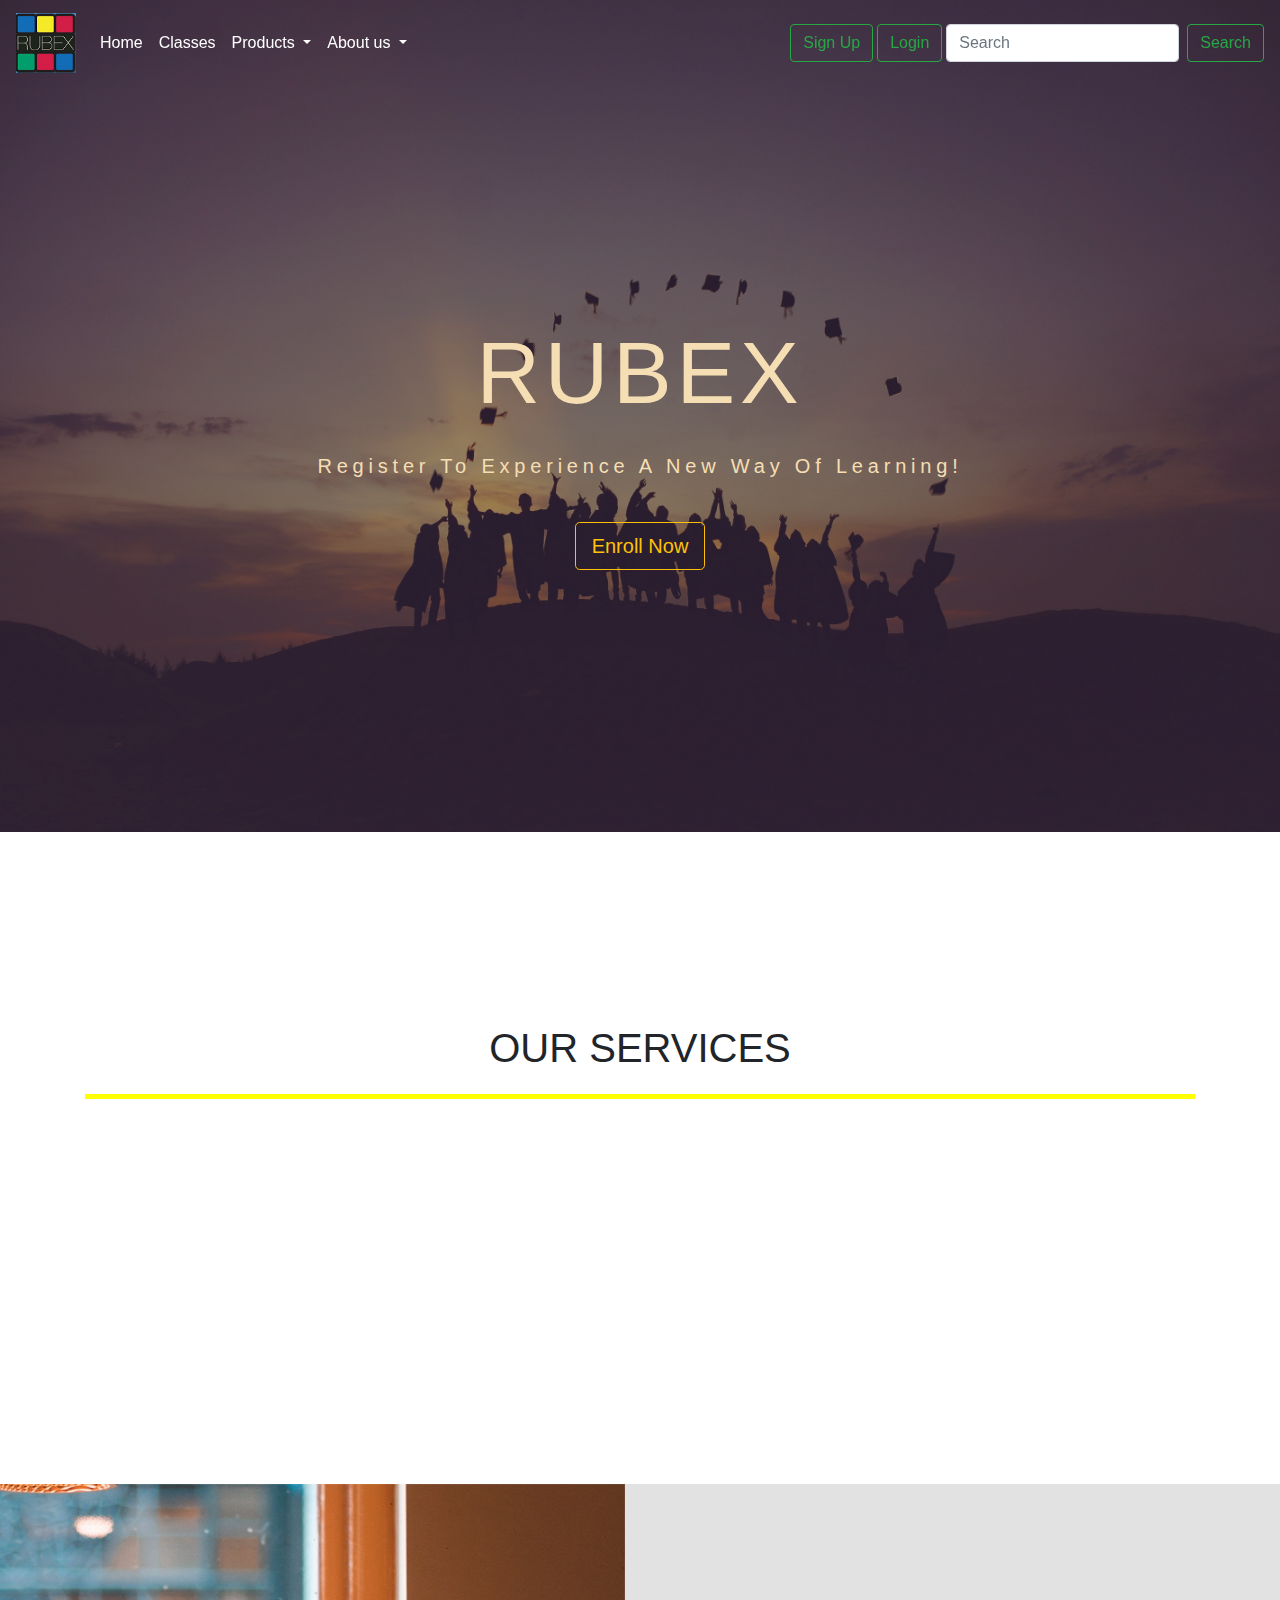
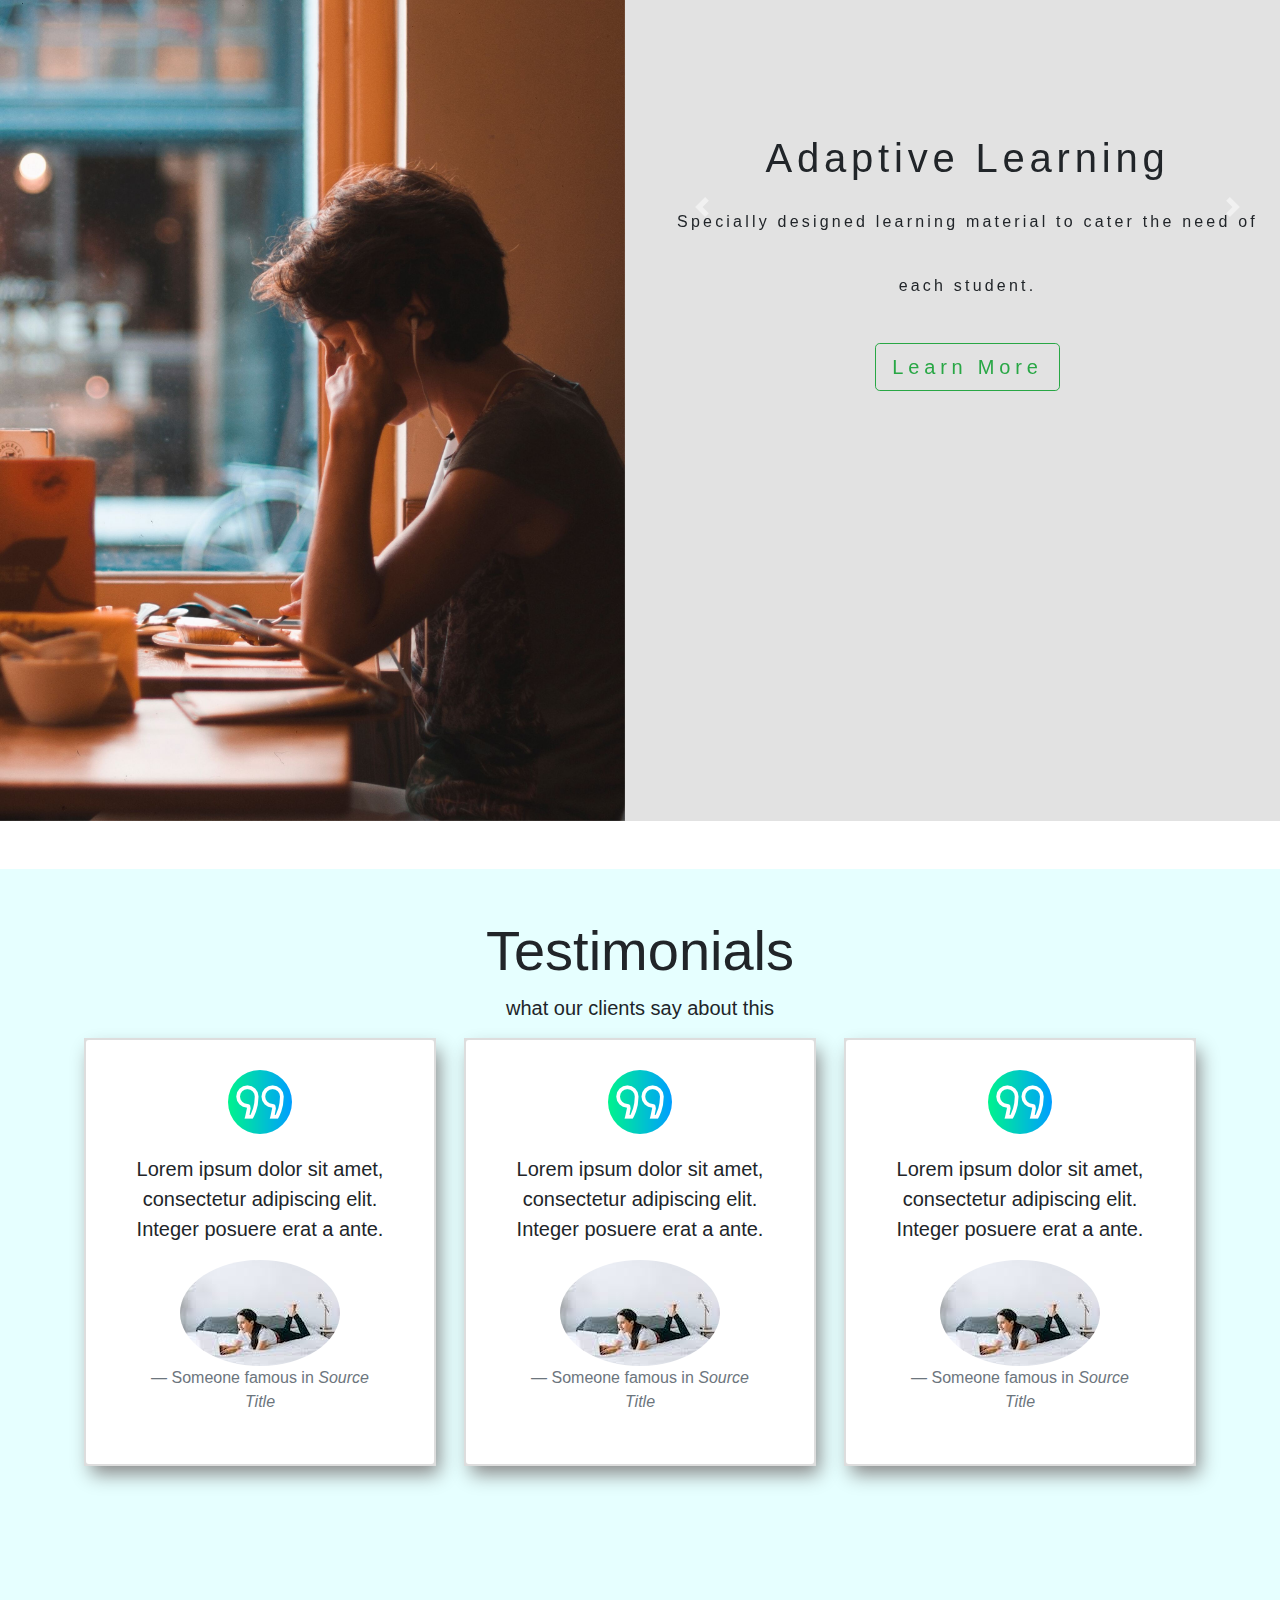
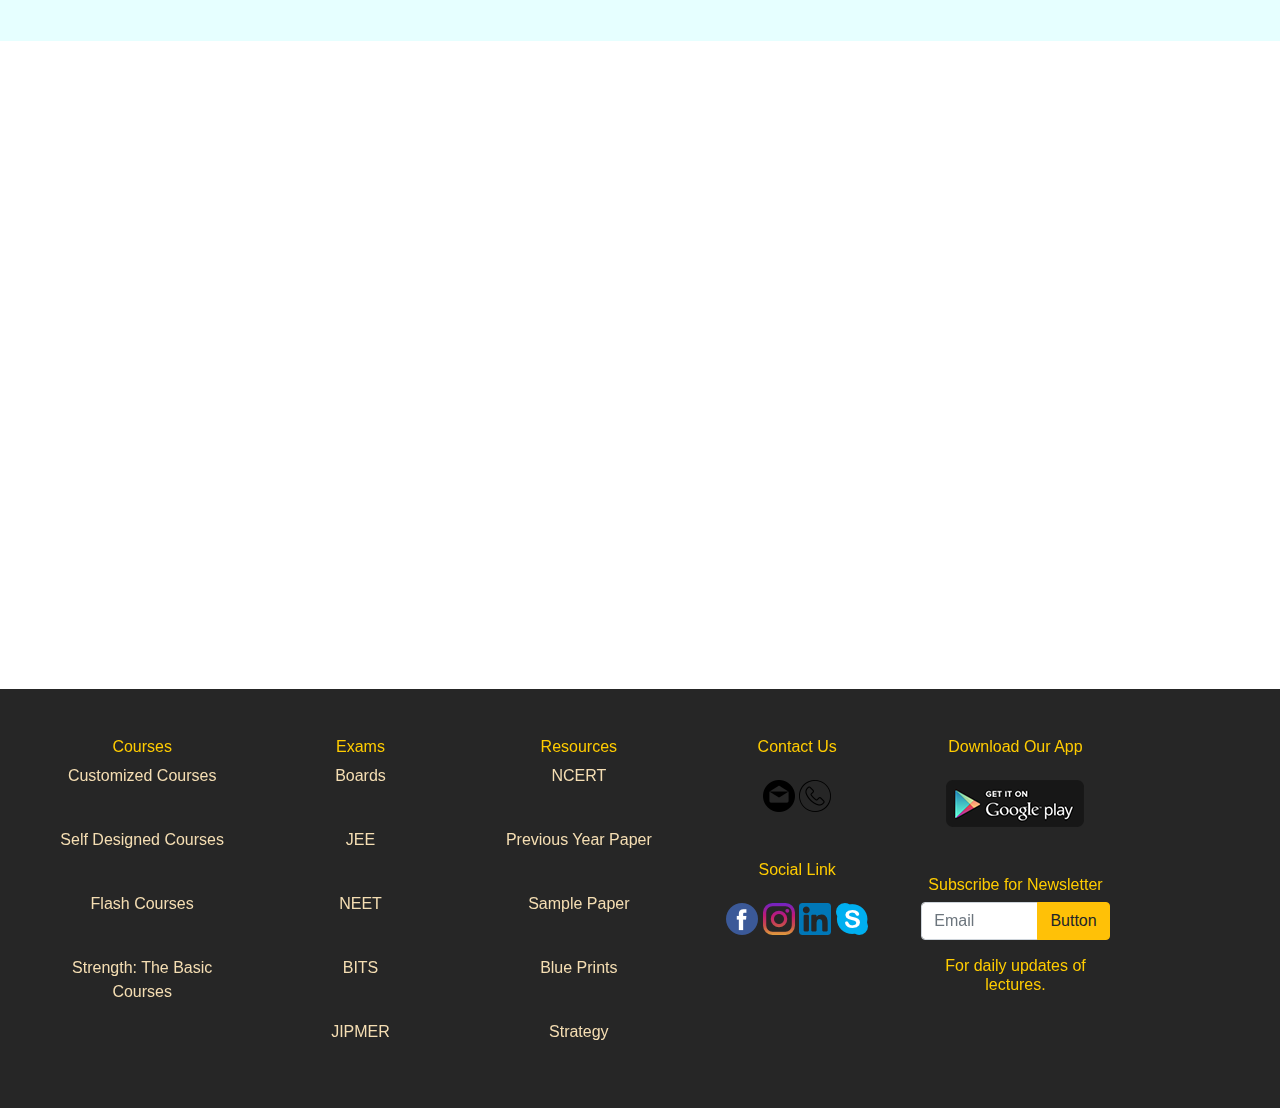
<file: index.html>
<!DOCTYPE html>
<html lang="en">

<head>
  <meta charset="UTF-8">
  <meta name="viewport" content="width=device-width, initial-scale=1.0">
  <meta http-equiv="X-UA-Compatible" content="ie=edge">
  <link href="https://unpkg.com/aos@2.3.1/dist/aos.css" rel="stylesheet">

  <!-- bootstrap link-->
  <link rel="stylesheet" href="https://maxcdn.bootstrapcdn.com/bootstrap/4.0.0/css/bootstrap.min.css"
    integrity="sha384-Gn5384xqQ1aoWXA+058RXPxPg6fy4IWvTNh0E263XmFcJlSAwiGgFAW/dAiS6JXm" crossorigin="anonymous">
  <!-- css link-->
  <link href="index.css" rel="stylesheet">
  <!--js -->
  <script src="index.js"></script>
  <title>Rubex</title>
</head>

<body>
  <!--navbar-->

  <nav id="nav_bar" class="navbar navbar-expand-lg fixed-top navbar-light">

    <a class="navbar-brand" href="index.html"><img src="assets/rubexlogo.png" width="60" height="60"></a></a>
    <button class="navbar-toggler" type="button" data-toggle="collapse" data-target="#navbarSupportedContent"
      aria-controls="navbarSupportedContent" aria-expanded="false" aria-label="Toggle navigation">
      <span class="navbar-toggler-icon"></span>
    </button>

    <div class="collapse navbar-collapse" id="navbarSupportedContent">
      <ul class="navbar-nav mr-auto custom-text-white">
        <li class="nav-item active">
          <a class="nav-link" href="index.html">Home <span class="sr-only">(current)</span></a>
        </li>
        <li class="nav-item">
          <a class="nav-link" href="class.html">Classes</a>
        </li>

        <li class="nav-item dropdown">
          <a class="nav-link dropdown-toggle" href="#" id="navbarDropdown" role="button" data-toggle="dropdown"
            aria-haspopup="true" aria-expanded="false">
            Products
          </a>
          <div class="dropdown-menu" aria-labelledby="navbarDropdown">
            <a class="dropdown-item" href="#" onclick="construct()">Live Classes</a>
            <a class="dropdown-item" href="#" onclick="construct()">Animated Classes</a>
            <a class="dropdown-item" href="#" onclick="construct()">Self Paced</a>
            <a class="dropdown-item" href="#" onclick="construct()">Practice Questions</a>
            <a class="dropdown-item" href="#" onclick="construct()">Doubt Book</a>

          </div>
        </li>
        <li class="nav-item dropdown">
          <a class="nav-link dropdown-toggle" href="#" id="navbarDropdown" role="button" data-toggle="dropdown"
            aria-haspopup="true" aria-expanded="false">
            About us
          </a>
          <div class="dropdown-menu" aria-labelledby="navbarDropdown">
            <a class="dropdown-item" href="aboutus.html">About Widget Edutech</a>
            <a class="dropdown-item" href="#" onclick="construct()">Our Blog</a>
            <a class="dropdown-item" href="#" onclick="construct()">Our Satisfied Customers</a>
            <a class="dropdown-item" href="contact.html">Contact us</a>

          </div>
        </li>

      </ul>
      <a class="btn btn-outline-success my-2 my-sm-0 mr-1" href="signup.html" role="button">Sign Up</a>
      <a class="btn btn-outline-success my-2 my-sm-0 mr-1" href="signup.html" role="button">Login</a>

      <form class="form-inline my-2 my-lg-0">

        <input class="form-control mr-sm-2" type="search" placeholder="Search" aria-label="Search">
        <button class="btn btn-outline-success my-2 my-sm-0" type="submit">Search</a></button>
      </form>
    </div>
  </nav>
  <!--jumbotron-->

  <div class="jumbotron jumbotron-fluid jumbo1">
    <div class="container">
      <h1 class="display-2">RUBEX</h1>
      <p class="lead">Register To Experience A New Way Of Learning!</p>
      <button type="button" class="btn btn-warning btn-lg btn-outline-warning">Enroll Now</button>
    </div>
  </div>

  <!--section why us-->
  <section>
    <section class="container br-services mt-5 pt-5">
      <h1 class="headings">OUR SERVICES</h1>
      <div class="row services" data-aos="fade-up" data-aos-duration="1000">
        <div class="col-lg-3">
          <img src="assets/learn.png">
          <h3 style="margin-top: 10%;">Animated Products</h3>
          <p>Animated Classes for children to easy learn complex things.</p>
        </div>
        <div class="col-lg-3">
          <img src="assets/clock.png">
          <h3 style="margin-top: 10%;">Self Paced</h3>
          <p>Take Your Time To Learn good things to stand out.</p>
        </div>
        <div class="col-lg-3">
          <img src="assets/exam.png">
          <h3 style="margin-top: 10%;">Practice Questions</h3>
          <p>Practice Questions to build your skills.</p>
        </div>
        <div class="col-lg-3">
          <img src="assets/qa.png">
          <h3 style="margin-top: 10%;">Doubt Book</h3>
          <p>Doubt Book to tell us what problem do you face</p>
        </div>

      </div>
    </section>


    <!--section 1 carousel-->

    <div class="row blue mt-5">
      <div class="col-lg-6">
        <div id="carouselExampleSlidesOnly" class="carousel car slide" data-ride="carousel" data-interval="3000"
          data-pause="false">
          <div class="carousel-inner">
            <div class="carousel-item active">
              <img class="d-block w-100 " src="assets/c2.jpg" alt="First slide">
            </div>
            <div class="carousel-item">
              <img class="d-block w-100" src="assets/c3.jpg" alt="Second slide">
            </div>
            <div class="carousel-item">
              <img class="d-block w-100" src="assets/c4.jpg" alt="Second slide">
            </div>
          </div>
        </div>
      </div>
      <div class="col-lg-6 ">

        <div id="carouselExampleControls" class="carousel slide" data-ride="carousel" data-interval="3000"
          data-pause="false">
          <div class="carousel-inner">

            <div class="carousel-item active c">

              <h1>Adaptive Learning</h1>
              <p>
                Specially designed learning material to cater the need of each student.</p>

              <a href="#" class="btn  btn-lg btn-outline-success">Learn More</a>



            </div>
            <div class="carousel-item c">
              <h1>Realtime Sessions
              </h1>
              <p>
                Attend the class live! Get the feel of the classroom in the comfort of your room!
              </p>
              <a href="#" class="btn  btn-lg btn-outline-warning">Learn More</a>
            </div>
            <div class="carousel-item c">
              <h1> Practice Test and Analysis</h1>
              <p>

                Analysis: Thousands of Questions to learn from! Give your self an edge. Test your learning, analyze
                your mistake & never repeat again.


              </p>
              <a href="#" class="btn  btn-lg btn-outline-danger">Learn More</a>
            </div>
            <div class="carousel-item c ">
              <h1>One to One Doubt Clearance</h1>
              <p>
                Got a query? Ask us anytime. 24*7 automated chat bot system to resolve your doubt!
              </p>
              <a href="#" class="btn  btn-lg btn-outline-info">Learn More</a>
            </div>

          </div>
          <a class="carousel-control-prev" href="#carouselExampleControls" role="button" data-slide="prev">
            <span class="carousel-control-prev-icon" aria-hidden="true"></span>
            <span class="sr-only">Previous</span>
          </a>
          <a class="carousel-control-next" href="#carouselExampleControls" role="button" data-slide="next">
            <span class="carousel-control-next-icon" aria-hidden="true"></span>
            <span class="sr-only">Next</span>
          </a>
        </div>
      </div>
    </div>

    <!--testimonials-->
    <div class="testimonials mt-5 pt-5">
      <h1 class="display-4">Testimonials </h1>
      <p class="lead">what our clients say about this</p>
      <div class="container">
        <div class="row">
          <div class="col-lg-4">
            <div class="card mb-5">
              <div class="card1">
                <img src="assets/quote.png">
                <div class="card-body">
                  <blockquote class="blockquote mb-0">
                    <p>Lorem ipsum dolor sit amet, consectetur adipiscing elit. Integer posuere erat a ante.</p>
                    <img src="assets/t1.jpeg" alt="..." class="rounded-circle">
                    <footer class="blockquote-footer">Someone famous in <cite title="Source Title">Source Title</cite>
                    </footer>
                  </blockquote>
                </div>
              </div>
            </div>
          </div>
          <div class="col-lg-4">
            <div class="card mb-5">
              <div class="card1">
                <img src="assets/quote.png">
                <div class="card-body">
                  <blockquote class="blockquote mb-0">
                    <p>Lorem ipsum dolor sit amet, consectetur adipiscing elit. Integer posuere erat a ante.</p>
                    <img src="assets/t1.jpeg" alt="..." class="rounded-circle">
                    <footer class="blockquote-footer">Someone famous in <cite title="Source Title">Source Title</cite>
                    </footer>
                  </blockquote>
                </div>
              </div>
            </div>
          </div>
          <div class="col-lg-4">
            <div class="card mb-5">
              <div class="card1">
                <img src="assets/quote.png">
                <div class="card-body">
                  <blockquote class="blockquote mb-0">
                    <p>Lorem ipsum dolor sit amet, consectetur adipiscing elit. Integer posuere erat a ante.</p>
                    <img src="assets/t1.jpeg" alt="..." class="rounded-circle">
                    <footer class="blockquote-footer">Someone famous in <cite title="Source Title">Source Title</cite>
                    </footer>
                  </blockquote>
                </div>
              </div>
            </div>
          </div>
        </div>
      </div>
    </div>
    <!--experience learn-->

    <div data-aos="fade-up" data-aos-duration="1000">
      <div class="jumbotron jumbotron-fluid jumbo2 mt-5 pt-5">
        <div class="jumbo2w">

          <h1 class="display-4">EXPERIENCE THE WAY WE EXPLAIN!
          </h1>
          <p class="lead">We believe every child have their own way of learning, Experience our way at home,Schedule a
            1
            hour free demo session!</p>
        </div>
        <button type="button" class="btn btn-warning btn-lg">Free Demo</button>
      </div>
    </div>

    <!--footer-->
    <div class="row footer pt-5 pb-4">
      <div class="col-lg-2 text-center text-justify ml-lg-5">
        <h6>Courses</h6>
        <p>Customized Courses</p>
        <br>
        <p>Self Designed Courses</p>
        <br>
        <p>Flash Courses</p>
        <br>
        <p>Strength: The Basic Courses</p>
        <br>
      </div>
      <div class="col-lg-2 text-center text-justify">
        <h6>Exams</h6>
        <p>Boards</p>
        <br>
        <p>JEE</p>
        <br>
        <p>NEET</p>
        <br>
        <p>BITS</p>
        <br>
        <p>JIPMER</p>
        <br>
      </div>
      <div class="col-lg-2 text-center text-justify">
        <h6>Resources</h6>
        <p>NCERT</p>
        <br>
        <p>Previous Year Paper</p>
        <br>
        <p>Sample Paper</p>
        <br>
        <p>Blue Prints</p>
        <br>
        <p>Strategy</p>
        <br>
      </div>
      <div class="col-lg-2 text-center text-justify">
        <h6>Contact Us</h6>
        <img src="assets/mail.png" class="pt-3">
        <img src="assets/call.png" class="pt-3">
        <h6 class="pt-5">Social Link</h6>
        <img src="assets/facebook.png" class="pt-3">
        <img src="assets/instagram.png" class="pt-3">
        <img src="assets/linkedin.png" class="pt-3">
        <img src="assets/skype.png" class="pt-3">
      </div>
      <div class="col-lg-2 text-center text-justify">
        <h6>Download Our App</h6>
        <div class="">
          <img src="assets/ps.png" class="pt-3">
        </div>
        <h6 class="pt-5">Subscribe for Newsletter</h6>
        <div class="input-group mb-3">
          <input type="text" class="form-control" placeholder="Email" aria-label="Recipient's username"
            aria-describedby="basic-addon2">
          <div class="input-group-append">
            <button class="btn btn-warning" type="button">Button</button>
          </div>
        </div>
        <h6>For daily updates of lectures.</h6>
      </div>
    </div>
    <!--bootstrap jquery-->

    <script src="https://code.jquery.com/jquery-3.2.1.slim.min.js"
      integrity="sha384-KJ3o2DKtIkvYIK3UENzmM7KCkRr/rE9/Qpg6aAZGJwFDMVNA/GpGFF93hXpG5KkN" crossorigin="anonymous">
    </script>
    <script src="https://cdnjs.cloudflare.com/ajax/libs/popper.js/1.12.9/umd/popper.min.js"
      integrity="sha384-ApNbgh9B+Y1QKtv3Rn7W3mgPxhU9K/ScQsAP7hUibX39j7fakFPskvXusvfa0b4Q" crossorigin="anonymous">
    </script>
    <script src="https://maxcdn.bootstrapcdn.com/bootstrap/4.0.0/js/bootstrap.min.js"
      integrity="sha384-JZR6Spejh4U02d8jOt6vLEHfe/JQGiRRSQQxSfFWpi1MquVdAyjUar5+76PVCmYl" crossorigin="anonymous">
    </script>
    <script src="https://unpkg.com/aos@2.3.1/dist/aos.js"></script>
    <script>
      AOS.init();
      $(window).scroll(function () {

        var scroll = $(window).scrollTop();

        if (scroll >= 500) {
          $("#nav_bar").addClass("nav_on_scroll");
        } else {
          $("#nav_bar").removeClass("nav_on_scroll");
        }
      }); //missing );
    </script>
</body>

</html>
</file>
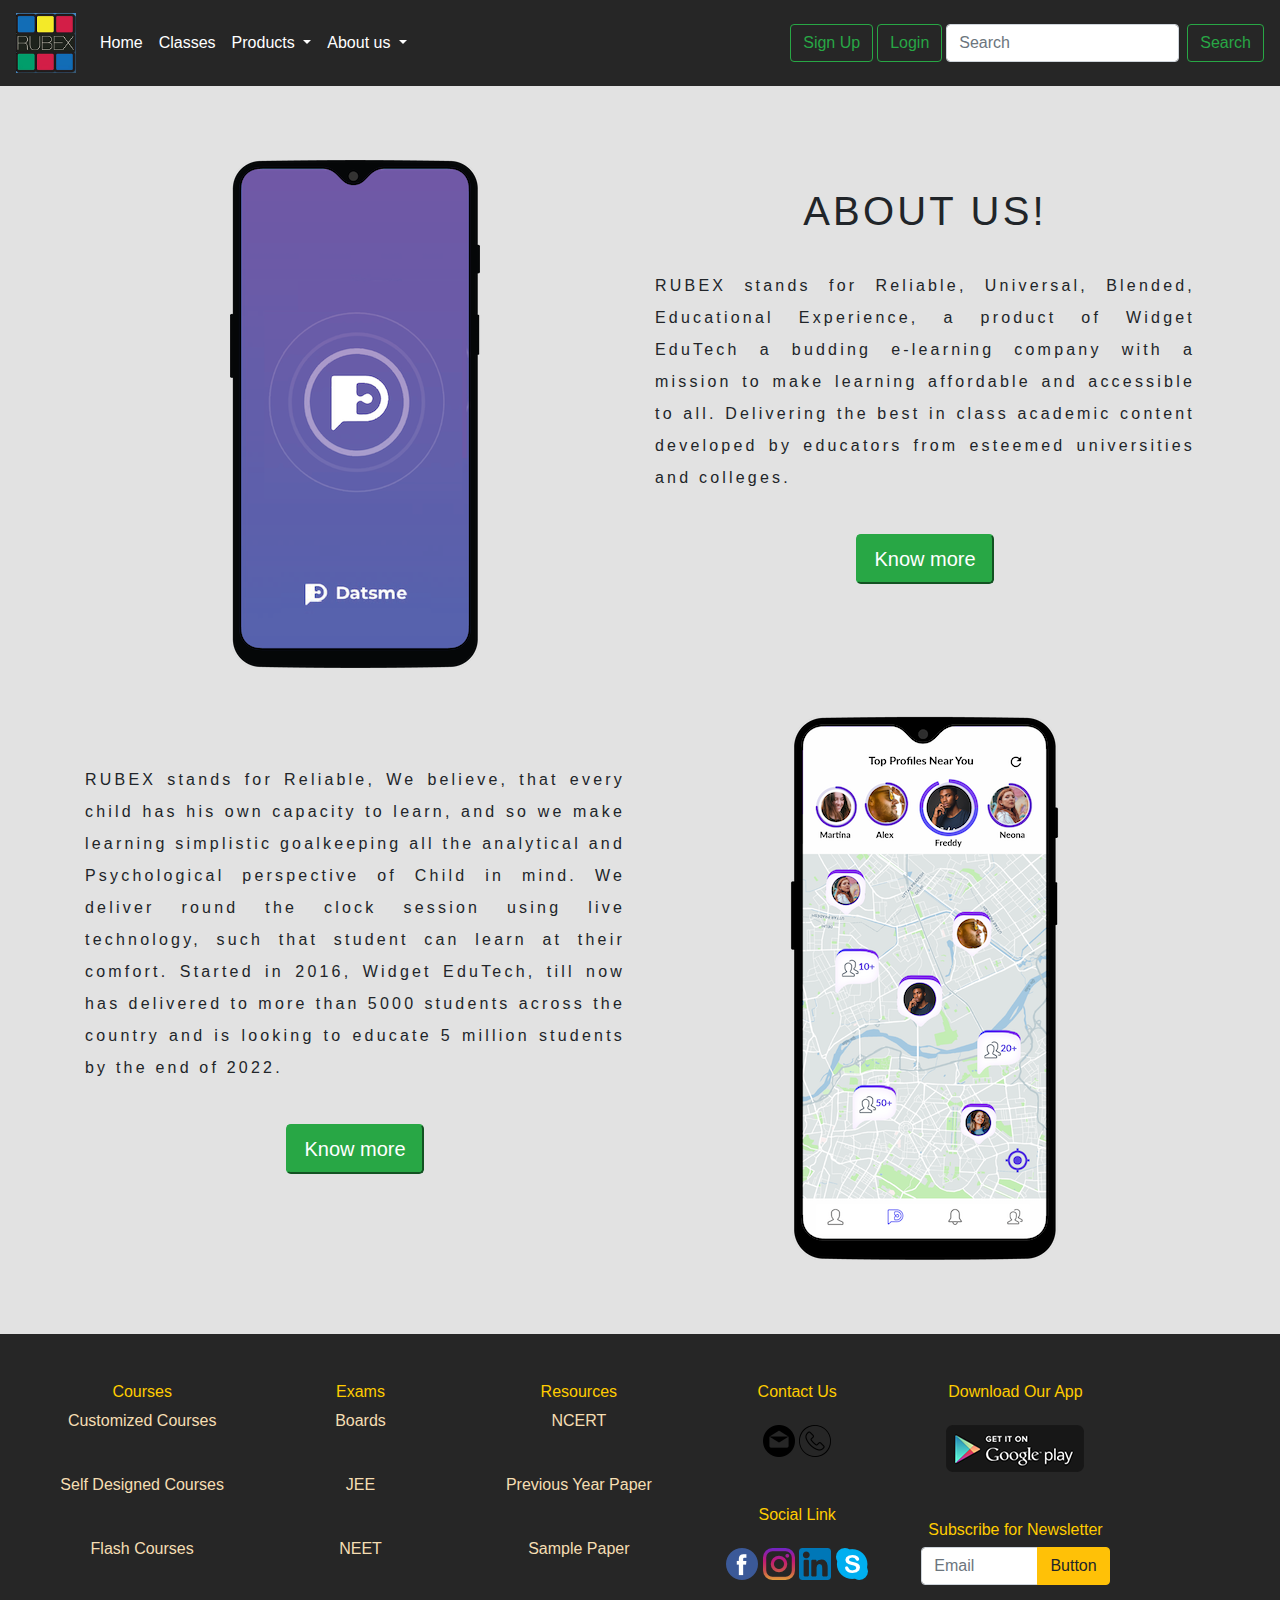
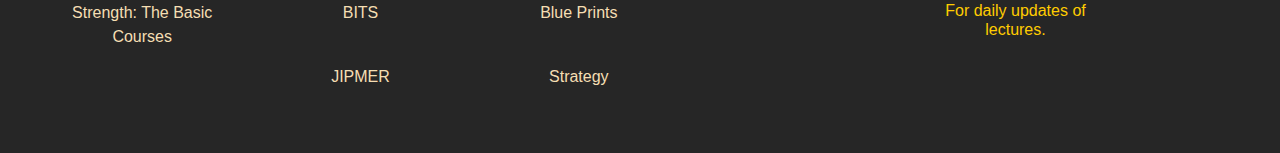
<file: aboutus.html>
<!DOCTYPE html>
<html lang="en">

<head>
    <meta charset="UTF-8">
    <meta name="viewport" content="width=device-width, initial-scale=1.0">
    <meta http-equiv="X-UA-Compatible" content="ie=edge">
    <title>About Us</title>
    <!-- bootstrap link-->
    <link rel="stylesheet" href="https://maxcdn.bootstrapcdn.com/bootstrap/4.0.0/css/bootstrap.min.css"
        integrity="sha384-Gn5384xqQ1aoWXA+058RXPxPg6fy4IWvTNh0E263XmFcJlSAwiGgFAW/dAiS6JXm" crossorigin="anonymous">

    <!--CUstom CSS-->
    <link rel="stylesheet" href="aboutus.css">

    <script src="index.js"></script>
</head>

<body>
    <!--navbar-->

    <nav class="navbar navbar-expand-lg fixed-top navbar-light " style="background: #262626;color: white;">

        <a class="navbar-brand" href="index.html"><img src="assets/rubexlogo.png" width="60" height="60"></a>
        <button class="navbar-toggler" type="button" data-toggle="collapse" data-target="#navbarSupportedContent"
            aria-controls="navbarSupportedContent" aria-expanded="false" aria-label="Toggle navigation">
            <span class="navbar-toggler-icon"></span>
        </button>

        <div class="collapse navbar-collapse" id="navbarSupportedContent">
            <ul class="navbar-nav mr-auto custom-text-white">
                <li class="nav-item active">
                    <a class="nav-link" href="index.html">Home <span class="sr-only">(current)</span></a>
                </li>
                <li class="nav-item ">
                    <a class="nav-link " href="index.html">Classes</a>
                </li>

                <li class="nav-item dropdown">
                    <a class="nav-link dropdown-toggle" href="#" id="navbarDropdown" role="button"
                        data-toggle="dropdown" aria-haspopup="true" aria-expanded="false">
                        Products
                    </a>
                    <div class="dropdown-menu" aria-labelledby="navbarDropdown">
                        <a class="dropdown-item" href="#" onclick="construct()">Live Classes</a>
                        <a class="dropdown-item" href="#" onclick="construct()">Animated Classes</a>
                        <a class="dropdown-item" href="#" onclick="construct()">Self Paced</a>
                        <a class="dropdown-item" href="#" onclick="construct()">Practice Questions</a>
                        <a class="dropdown-item" href="#">Doubt Book</a>

                    </div>
                </li>
                <li class="nav-item dropdown">
                    <a class="nav-link dropdown-toggle" href="#" id="navbarDropdown" role="button"
                        data-toggle="dropdown" aria-haspopup="true" aria-expanded="false">
                        About us
                    </a>
                    <div class="dropdown-menu" aria-labelledby="navbarDropdown">
                        <a class="dropdown-item" href="aboutus.html">About Widget Edutech</a>
                        <a class="dropdown-item" href="#" onclick="construct()">Our Blog</a>
                        <a class="dropdown-item" href="#" onclick="construct()">Our Satisfied Customers</a>
                        <a class="dropdown-item" href="contact.html">Contact us</a>

                    </div>
                </li>

            </ul>
            <a class="btn btn-outline-success my-2 my-sm-0 mr-1" href="signup.html" role="button">Sign Up</a>
            <a class="btn btn-outline-success my-2 my-sm-0 mr-1" href="signup.html" role="button">Login</a>
            <form class="form-inline my-2 my-lg-0">

                <input class="form-control mr-sm-2" type="search" placeholder="Search" aria-label="Search">
                <button class="btn btn-outline-success my-2 my-sm-0" type="submit">Search</button>
            </form>
        </div>
    </nav>
    <br>
    <br>

    <!-- section about -->

    <section class="about">
        <div class="container">
            <div class="row py-5">

                <div class="col-md-6 text-center">
                    <img src="assets/phone.png">

                </div>

                <div class="col-md-6">
                    <h1 class="text-center" style="padding-top: 5%;">ABOUT US!</h1>
                    <p style="padding-top: 5%;text-align: left;" class="text-justify">RUBEX stands for Reliable,
                        Universal, Blended,
                        Educational Experience, a
                        product of Widget
                        EduTech a
                        budding
                        e-learning company with a mission to make learning affordable and accessible to all.
                        Delivering
                        the
                        best
                        in
                        class academic content developed by educators from esteemed universities and colleges.
                    </p>
                    <div class="text-center w-100">
                        <button class="btn-success btn-lg mt-4">Know more </button>
                    </div>
                </div>
                <div class="col-md-6">
                    <!-- <img src="about.jpg" style="padding-top: 20%;"> -->

                    <p style="text-align: left;" class="text-justify mt-5 pt-5">RUBEX stands for Reliable,
                        We
                        believe,
                        that
                        every child has his own capacity to learn, and so we make learning simplistic goalkeeping
                        all
                        the
                        analytical
                        and Psychological perspective of Child in mind. We deliver round the clock session using
                        live
                        technology,
                        such that student can learn at their comfort. Started in 2016, Widget EduTech, till now has
                        delivered to
                        more than 5000 students across the country and is looking to educate 5 million students by
                        the
                        end
                        of
                        2022.
                    </p>
                    <div class="text-center w-100">
                        <button class="btn-success btn-lg mt-4">Know more </button>
                    </div>
                </div>

                <div class="col-md-6 text-center">

                    <img src="assets/phone2.png" class="text-center mt-5">

                </div>
            </div>
        </div>
    </section>

    <!--footer-->
    <div class="row footer pt-5 pb-4">
        <div class="col-md-2 text-center text-justify ml-lg-5">
            <h6>Courses</h6>
            <p>Customized Courses</p>
            <br>
            <p>Self Designed Courses</p>
            <br>
            <p>Flash Courses</p>
            <br>
            <p>Strength: The Basic Courses</p>
            <br>
        </div>
        <div class="col-md-2 text-center text-justify">
            <h6>Exams</h6>
            <p>Boards</p>
            <br>
            <p>JEE</p>
            <br>
            <p>NEET</p>
            <br>
            <p>BITS</p>
            <br>
            <p>JIPMER</p>
            <br>
        </div>
        <div class="col-md-2 text-center text-justify">
            <h6>Resources</h6>
            <p>NCERT</p>
            <br>
            <p>Previous Year Paper</p>
            <br>
            <p>Sample Paper</p>
            <br>
            <p>Blue Prints</p>
            <br>
            <p>Strategy</p>
            <br>
        </div>
        <div class="col-md-2 text-center text-justify">
            <h6>Contact Us</h6>
            <img src="assets/mail.png" class="pt-3">
            <img src="assets/call.png" class="pt-3">
            <h6 class="pt-5">Social Link</h6>
            <img src="assets/facebook.png" class="pt-3">
            <img src="assets/instagram.png" class="pt-3">
            <img src="assets/linkedin.png" class="pt-3">
            <img src="assets/skype.png" class="pt-3">
        </div>
        <div class="col-md-2 text-center text-justify">
            <h6>Download Our App</h6>
            <div class="">
                <img src="assets/ps.png" class="pt-3">
            </div>
            <h6 class="pt-5">Subscribe for Newsletter</h6>
            <div class="input-group mb-3">
                <input type="text" class="form-control" placeholder="Email" aria-label="Recipient's username"
                    aria-describedby="basic-addon2">
                <div class="input-group-append">
                    <button class="btn btn-warning" type="button">Button</button>
                </div>
            </div>
            <h6>For daily updates of lectures.</h6>
        </div>
    </div>

    <!--bootstrap jquery-->

    <script src="https://code.jquery.com/jquery-3.2.1.slim.min.js"
        integrity="sha384-KJ3o2DKtIkvYIK3UENzmM7KCkRr/rE9/Qpg6aAZGJwFDMVNA/GpGFF93hXpG5KkN" crossorigin="anonymous">
    </script>
    <script src="https://cdnjs.cloudflare.com/ajax/libs/popper.js/1.12.9/umd/popper.min.js"
        integrity="sha384-ApNbgh9B+Y1QKtv3Rn7W3mgPxhU9K/ScQsAP7hUibX39j7fakFPskvXusvfa0b4Q" crossorigin="anonymous">
    </script>
    <script src="https://maxcdn.bootstrapcdn.com/bootstrap/4.0.0/js/bootstrap.min.js"
        integrity="sha384-JZR6Spejh4U02d8jOt6vLEHfe/JQGiRRSQQxSfFWpi1MquVdAyjUar5+76PVCmYl" crossorigin="anonymous">
    </script>
</body>

</html>
</file>
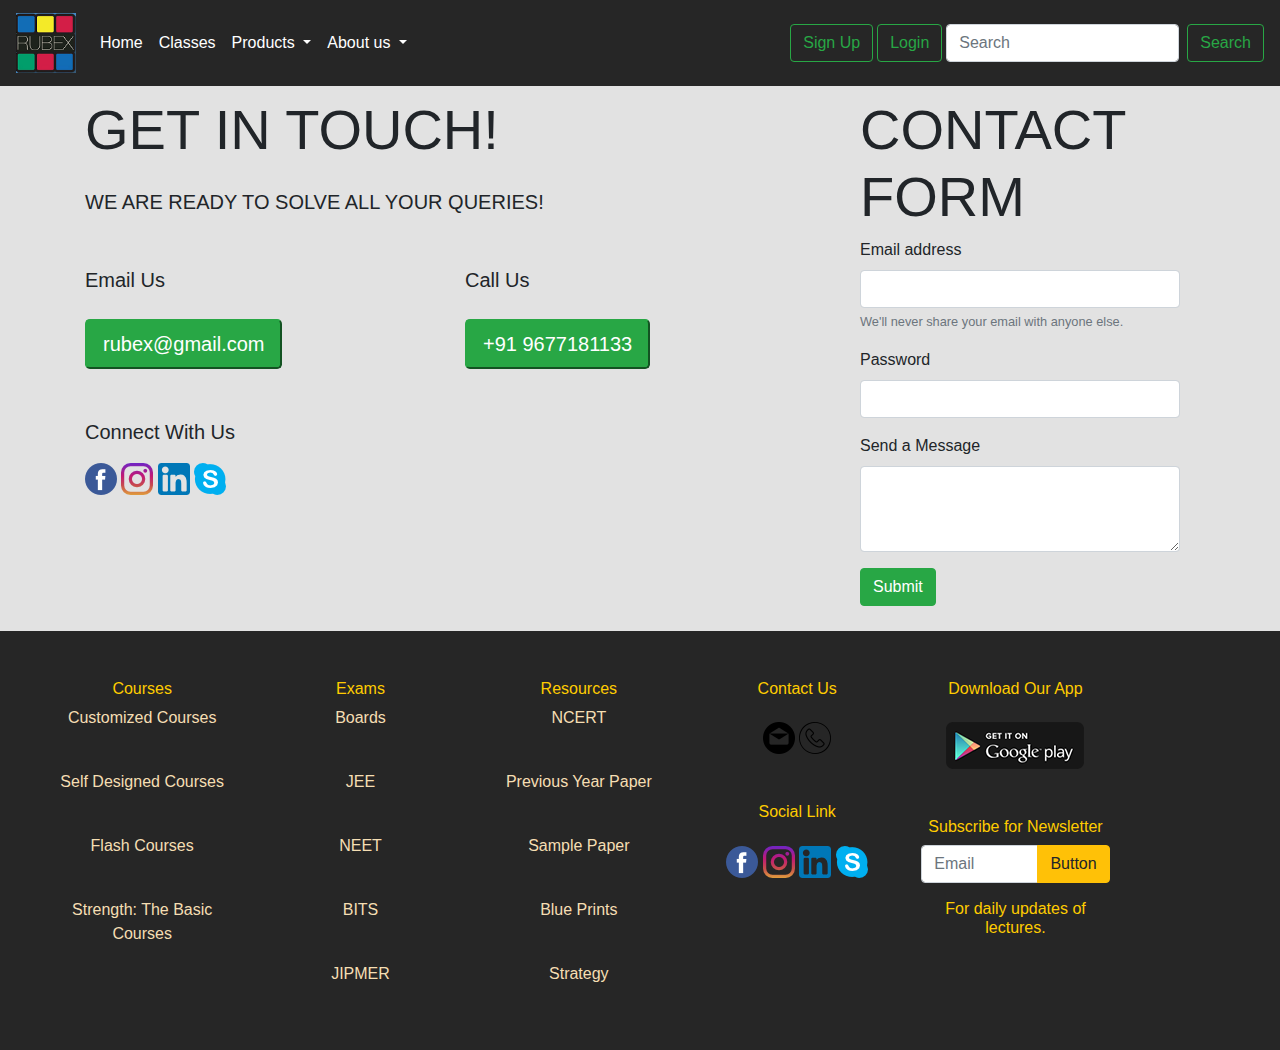
<file: contact.html>
<!DOCTYPE html>
<html lang="en">

<head>
    <meta charset="UTF-8">
    <meta name="viewport" content="width=device-width, initial-scale=1.0">
    <meta http-equiv="X-UA-Compatible" content="ie=edge">
    <title>Contact</title>

    <!-- bootstrap link-->
    <link rel="stylesheet" href="https://maxcdn.bootstrapcdn.com/bootstrap/4.0.0/css/bootstrap.min.css"
        integrity="sha384-Gn5384xqQ1aoWXA+058RXPxPg6fy4IWvTNh0E263XmFcJlSAwiGgFAW/dAiS6JXm" crossorigin="anonymous">

    <!--CUstom CSS-->
    <link rel="stylesheet" href="aboutus.css">
    <script src="index.js"></script>
</head>

<body>
    <!--navbar-->

    <nav class="navbar navbar-expand-lg fixed-top navbar-light " style="background: #262626;color: white;">

        <a class="navbar-brand" href="index.html"><img src="assets/rubexlogo.png" width="60" height="60"></a>
        <button class="navbar-toggler" type="button" data-toggle="collapse" data-target="#navbarSupportedContent"
            aria-controls="navbarSupportedContent" aria-expanded="false" aria-label="Toggle navigation">
            <span class="navbar-toggler-icon"></span>
        </button>

        <div class="collapse navbar-collapse" id="navbarSupportedContent">
            <ul class="navbar-nav mr-auto custom-text-white">
                <li class="nav-item active">
                    <a class="nav-link" href="index.html">Home <span class="sr-only">(current)</span></a>
                </li>
                <li class="nav-item ">
                    <a class="nav-link " href="#">Classes</a>
                </li>

                <li class="nav-item dropdown">
                    <a class="nav-link dropdown-toggle" href="#" id="navbarDropdown" role="button"
                        data-toggle="dropdown" aria-haspopup="true" aria-expanded="false">
                        Products
                    </a>
                    <div class="dropdown-menu" aria-labelledby="navbarDropdown">
                        <a class="dropdown-item" href="#" onclick="construct()">Live Classes</a>
                        <a class="dropdown-item" href="#" onclick="construct()">Animated Classes</a>
                        <a class="dropdown-item" href="#" onclick="construct()">Self Paced</a>
                        <a class="dropdown-item" href="#" onclick="construct()">Practice Questions</a>
                        <a class="dropdown-item" href="#" onclick="construct()">Doubt Book</a>

                    </div>
                </li>
                <li class="nav-item dropdown">
                    <a class="nav-link dropdown-toggle" href="#" id="navbarDropdown" role="button"
                        data-toggle="dropdown" aria-haspopup="true" aria-expanded="false">
                        About us
                    </a>
                    <div class="dropdown-menu" aria-labelledby="navbarDropdown">
                        <a class="dropdown-item" href="aboutus.html">About Widget Edutech</a>
                        <a class="dropdown-item" href="#" onclick="construct()">Our Blog</a>
                        <a class="dropdown-item" href="#" onclick="construct()">Our Satisfied Customers</a>
                        <a class="dropdown-item" href="contact.html">Contact us</a>

                    </div>
                </li>

            </ul>
            <a class="btn btn-outline-success my-2 my-sm-0 mr-1" href="signup.html" role="button">Sign Up</a>
            <a class="btn btn-outline-success my-2 my-sm-0 mr-1" href="signup.html" role="button">Login</a>
            <form class="form-inline my-2 my-lg-0">

                <input class="form-control mr-sm-2" type="search" placeholder="Search" aria-label="Search">
                <button class="btn btn-outline-success my-2 my-sm-0" type="submit">Search</button>
            </form>
        </div>
    </nav>
    <!-- contact us -->
    <div class="container mt-5 pt-5">
        <div class="row">
            <div class="col-lg-8 ">
                <h3 class="display-4">GET IN TOUCH!</h3>
                <p class="lead mt-4">WE ARE READY TO SOLVE ALL YOUR QUERIES!</p>
                <div class="row mt-5">
                    <div class="col-lg-6">
                        <p class="lead mb-0">Email Us</p>
                        <br>
                        <button class="btn-success btn-lg ">rubex@gmail.com</button>

                    </div>
                    <div class="col-lg-6">
                        <p class="lead mb-0">Call Us</p>
                        <br>
                        <button class="btn-success btn-lg">+91 9677181133</button>

                    </div>
                    <div class="col-lg-6 mt-5">
                        <p class="lead ">Connect With Us</p>

                        <img src="assets/facebook.png">
                        <img src="assets/instagram.png">
                        <img src="assets/linkedin.png">
                        <img src="assets/skype.png">

                    </div>
                </div>


            </div>
            <div class="col-lg-4">
                <!-- form -->
                <div class="container ">
                    <h1 class="display-4 mt-xs-5 mt-sm-5 mt-lg-0">CONTACT FORM</h1>
                    <form>
                        <div class="form-group">
                            <label for="exampleInputEmail1">Email address</label>
                            <input type="email" class="form-control" id="exampleInputEmail1"
                                aria-describedby="emailHelp">
                            <small id="emailHelp" class="form-text text-muted">We'll never share your email with anyone
                                else.</small>
                        </div>
                        <div class="form-group">
                            <label for="exampleInputPassword1">Password</label>
                            <input type="password" class="form-control" id="exampleInputPassword1">
                        </div>

                        <div class="form-group">
                            <label for="exampleFormControlTextarea1">Send a Message</label>
                            <textarea class="form-control" id="exampleFormControlTextarea1" rows="3"></textarea>
                        </div>
                        <button type="submit" class="btn btn-success">Submit</button>
                    </form>
                </div>
                <!--form end-->

            </div>
        </div>
    </div>
    <!--footer-->
    <div class="row footer pt-5 pb-4">
        <div class="col-lg-2 text-center text-justify ml-lg-5">
            <h6>Courses</h6>
            <p>Customized Courses</p>
            <br>
            <p>Self Designed Courses</p>
            <br>
            <p>Flash Courses</p>
            <br>
            <p>Strength: The Basic Courses</p>
            <br>
        </div>
        <div class="col-lg-2 text-center text-justify">
            <h6>Exams</h6>
            <p>Boards</p>
            <br>
            <p>JEE</p>
            <br>
            <p>NEET</p>
            <br>
            <p>BITS</p>
            <br>
            <p>JIPMER</p>
            <br>
        </div>
        <div class="col-lg-2 text-center text-justify">
            <h6>Resources</h6>
            <p>NCERT</p>
            <br>
            <p>Previous Year Paper</p>
            <br>
            <p>Sample Paper</p>
            <br>
            <p>Blue Prints</p>
            <br>
            <p>Strategy</p>
            <br>
        </div>
        <div class="col-lg-2 text-center text-justify">
            <h6>Contact Us</h6>
            <img src="assets/mail.png" class="pt-3">
            <img src="assets/call.png" class="pt-3">
            <h6 class="pt-5">Social Link</h6>
            <img src="assets/facebook.png" class="pt-3">
            <img src="assets/instagram.png" class="pt-3">
            <img src="assets/linkedin.png" class="pt-3">
            <img src="assets/skype.png" class="pt-3">
        </div>
        <div class="col-lg-2 text-center text-justify">
            <h6>Download Our App</h6>
            <div class="">
                <img src="assets/ps.png" class="pt-3">
            </div>
            <h6 class="pt-5">Subscribe for Newsletter</h6>
            <div class="input-group mb-3">
                <input type="text" class="form-control" placeholder="Email" aria-label="Recipient's username"
                    aria-describedby="basic-addon2">
                <div class="input-group-append">
                    <button class="btn btn-warning" type="button">Button</button>
                </div>
            </div>
            <h6>For daily updates of lectures.</h6>
        </div>
    </div>
</body>

</html>
</file>
<file: index.css>
/* jumbotron */
.jumbo1 {
    background: linear-gradient(rgba(0, 0, 0, 0.4), rgba(0, 0, 0, 0.3)), url('assets/jumbo.jpg');
    background-repeat: no-repeat;
    width: 100% !important;
    height: 780px;
    background-position: center;
    background-attachment: fixed;
    background-size: cover;
    text-align: center;
    color: wheat;
    padding-top: 25%;
    padding-bottom: 40%;
    margin-top: 0 !important;
    letter-spacing: 0.3em;
    line-height: 4em;
    align-items: center;
}

/* navbar */
.navbar {
    background: transparent !important;

}

.custom-text-white {
    color: white !important;
}

.navbar a:hover {
    border-bottom: 3px solid wheat;
    background: linear-gradient(rgba(0, 0, 0, 0.1), rgba(0, 0, 0, 0.1));
    color: wheat;

}

/*services  */
.services,
img {
    text-align: center;
    align-items: center;


}

.br-services {
    margin-top: 2%;
}

.services {
    margin-top: 7%;

}

.col-lg-3:hover {
    opacity: 0.5;
    transition: 0.1s ease;
}

/* section */
section {
    padding-top: 5%;
    /* padding-bottom: 10%; */

}

/* carousel */
.blue {
    background-color: #e2e2e2;

}


.c {
    text-align: center;
    padding-top: 40%;
    align-items: center;
    letter-spacing: 0.3em;
    line-height: 4em;
    padding-bottom: 20%;
    margin-bottom: 1% !important;
}

.c p {
    letter-spacing: 0.2em;
}

.headings {
    text-align: center;
    border-bottom: 5px solid yellow;
    padding-bottom: 2%;
    ;

}

/* card testimonials */
.card1 {
    border: 1px solid;
    padding: 30px;
    box-shadow: 5px 10px 18px #888888;
    border: none !important;
    float: left;
    outline: 2px solid #DDD;
    border: #a1a1a1;
    -webkit-transition: margin 0.2s ease-out;
    -moz-transition: margin 0.2s ease-out;
    -o-transition: margin 0.2s ease-out;

}

.card1:hover {
    background-color: #e2e2e2;
    cursor: pointer;
    margin-top: 5px;
}

.testimonials {
    text-align: center;
    background-color: #e6ffff;
    padding-bottom: 10%;
    padding-top: 3%;
}

.jumbo2 {
    padding-top: 15%;
    padding-bottom: 20%;
    background: url(c1.jpeg);
    background-repeat: no-repeat;
    width: 100% !important;
    height: 600px;
    background-attachment: fixed;
    background-position: center;
    background-size: cover;
    text-align: center;
    color: wheat;
    margin-bottom: 0;
}

.jumbo2w {
    margin-top: 10%;
}

.footer h6 {
    color: #ffcc00;
}

.footer {
    color: wheat;
    background: #262626;

}

.custom-text-white>li>a {
    color: white !important;

}

.nav_on_scroll {
    background: #262626 !important;
    color: white !important;
}

.navbar-toggler {
    background-color: white !important;
}

body,
html {
    margin: 0px !important;
    padding: 0px !important;
}
</file>
<file: aboutus.css>
.about {
    margin-top: 5%;

    line-height: 2em;
    letter-spacing: 0.2em;
}

body {
    background-color: #e2e2e2;
}

/* footer */
.footer {
    margin-top: 2%;
    color: wheat;
    background: #262626;
}

.footer h6 {
    color: #ffcc00;
}

.custom-text-white>li>a {
    color: white !important;

}

.card-img-top {
    max-height: 150px !important;
}

.navbar-toggler {
    background-color: white !important;
}
</file>
